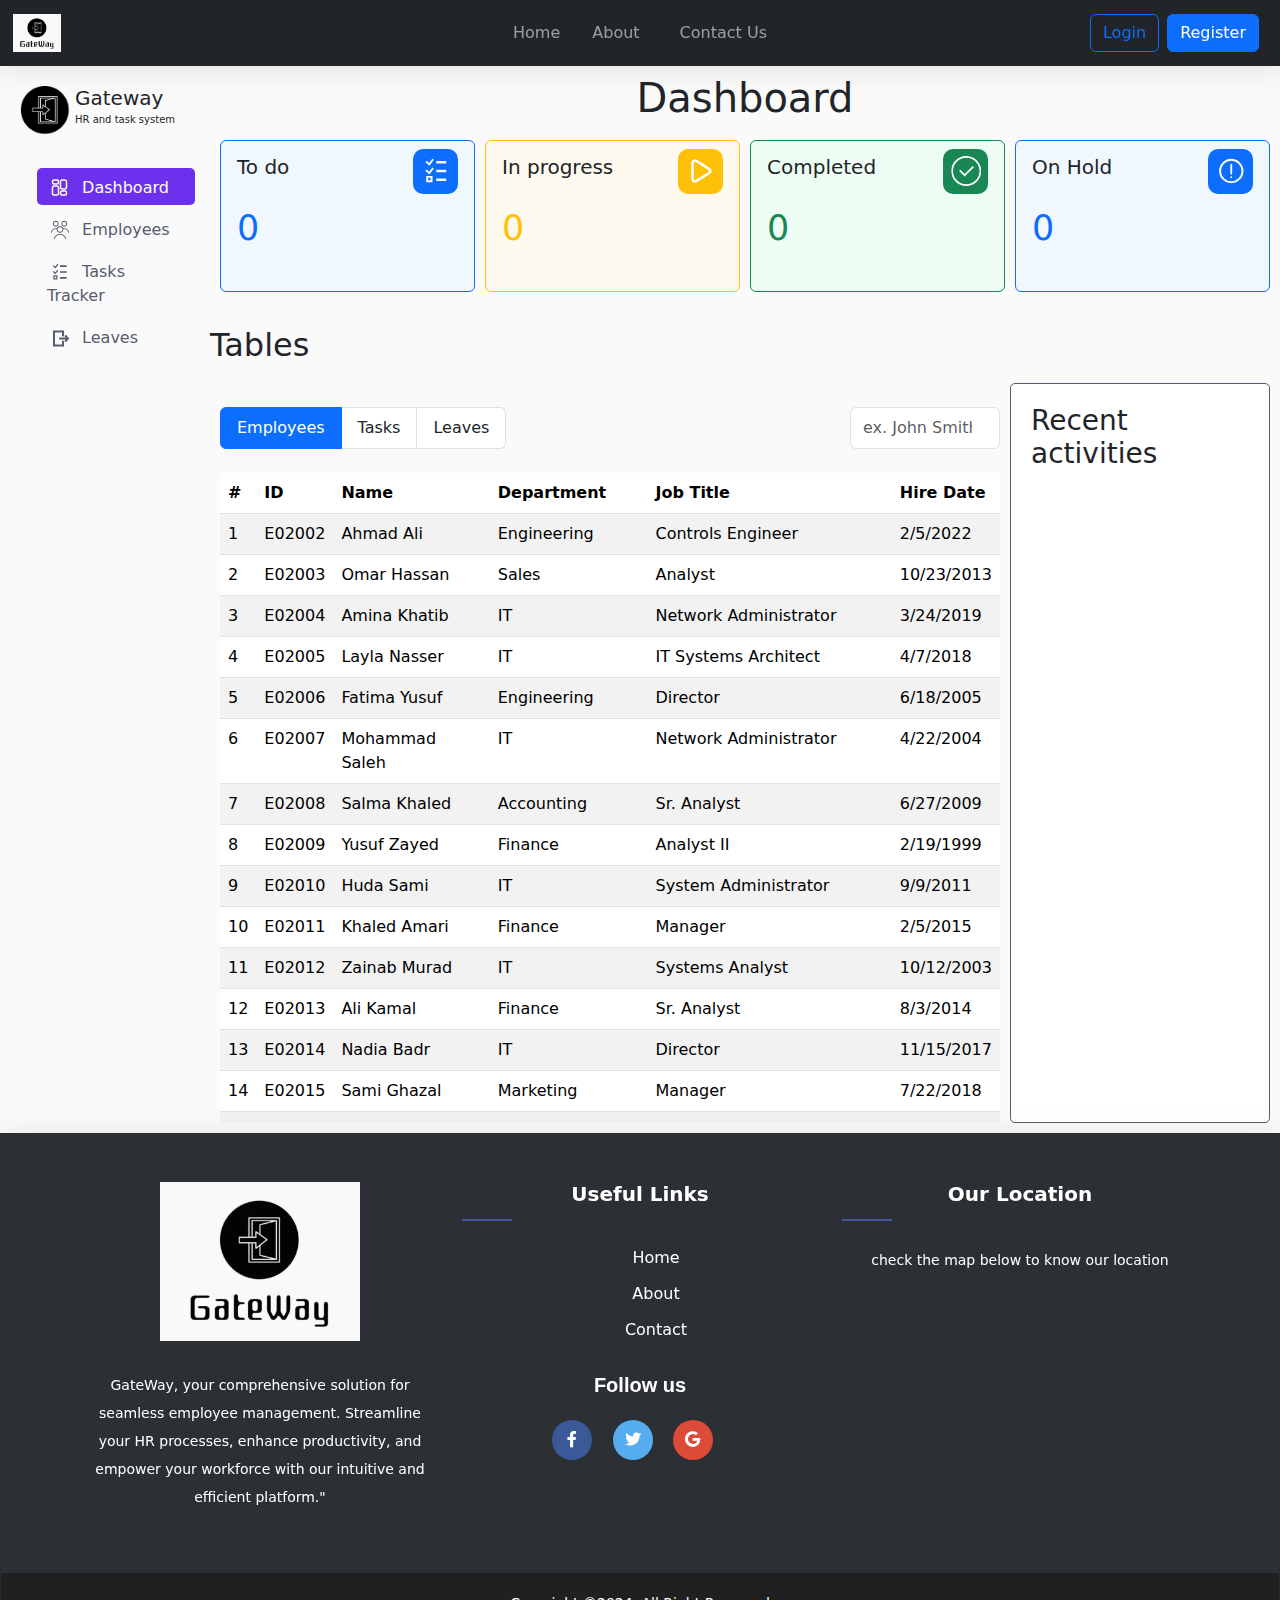
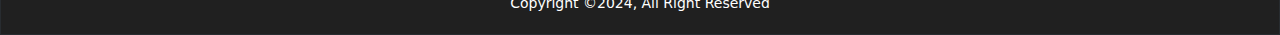
<file: All pages/dashboard.html>
<!DOCTYPE html>
<html lang="en">
  <head>
    <meta charset="UTF-8" />
    <meta name="viewport" content="width=device-width, initial-scale=1.0" />
    <!-- Font Awesome -->
    <link
      href="https://cdnjs.cloudflare.com/ajax/libs/font-awesome/6.0.0/css/all.min.css"
      rel="stylesheet"
    />
    <link rel="stylesheet" href="assest/css/footer.css" />
    <link rel="stylesheet" href="assets/css/bootstrap.css" />
    <link rel="stylesheet" href="assets/css/icons.css" />
    <link rel="stylesheet" href="assets/css/style.css" />
    <title>Dashboard</title>
  </head>
  <body>
    <header>
      <nav class="navbar navbar-expand-lg navbar-dark bg-dark">
        <div class="container-fluid">
          <a class="navbar-brand">
            <img
              class="img-fluid"
              src="/All pages/assest/images/logojpg.jpg"
              alt="GateWay-logo"
              width="48px"
              height="48px"
            />
          </a>
          <button
            class="navbar-toggler"
            type="button"
            data-bs-toggle="collapse"
            data-bs-target="#nav_lc"
            aria-controls="nav_lc"
            aria-expanded="false"
            aria-label="Toggle navigation"
          >
            <span class="navbar-toggler-icon"></span>
          </button>
          <div class="collapse navbar-collapse" id="nav_lc">
            <ul
              class="d-none d-lg-flex navbar-nav mx-auto my-3 my-lg-0 position-absolute top-50 start-50 translate-middle"
            >
              <li class="nav-item me-4">
                <a
                  class="nav-link"
                  href="/index.html"
                  style="padding-right: 0 !important"
                  >Home</a
                >
              </li>
              <li class="nav-item me-4">
                <a class="nav-link" href="/All pages/Services.html" id="service"
                  >Services</a
                >
              </li>
              <li class="nav-item me-4">
                <a class="nav-link" href="/All pages/about.html">About</a>
              </li>

              <li class="nav-item">
                <a class="nav-link" href="/All pages/contact_us.html"
                  >Contact Us</a
                >
              </li>
            </ul>
            <ul class="navbar-nav my-3 my-lg-0 d-lg-none">
              <li class="nav-item me-4">
                <a class="nav-link" href="/index.html">Home</a>
              </li>
              <li class="nav-item me-4">
                <a
                  class="nav-link"
                  href="/All pages/Services.html"
                  id="services"
                  >Services</a
                >
              </li>
              <li class="nav-item me-4">
                <a class="nav-link" href="/All pages/about.html">About</a>
              </li>

              <li class="nav-item">
                <a class="nav-link" href="/All pages/contact_us.html"
                  >Contact Us</a
                >
              </li>
            </ul>
            <div class="ms-lg-auto d-flex">
              <a
                class="btn btn-outline-primary me-2"
                href="/All pages/login.html"
                id="login"
                >Login</a
              >
              <a
                class="btn btn-primary me-2"
                href="/All pages/register.html"
                id="register"
                >Register</a
              >
              <a class="btn btn-outline-primary me-2" href="#" id="logout"
                >Logout</a
              >
              <a
                class="btn btn-primary"
                href="/All pages/Profile.html"
                id="profile-info"
                >Profile</a
              >
            </div>
          </div>
        </div>
      </nav>
    </header>
    <main class="dashboard">
      <aside class="side-bar">
        <div class="side-bar-log">
          <img src="assets/images/logo.png" alt="logo" />
          <div>
            <h2>Gateway</h2>
            <p>HR and task system</p>
          </div>
        </div>
        <ul class="side-bar-links">
          <li class="active">
            <a href="#"
              ><div class="dashboard-icon icon"></div>
              <span>Dashboard</span></a
            >
          </li>
          <li>
            <a href="employees.html"
              ><div class="employee-icon icon"></div>
              <span>Employees</span></a
            >
          </li>
          <li>
            <a href="tasks_tracker.html"
              ><div class="tasks-icon icon"></div>
              <span>Tasks Tracker</span></a
            >
          </li>
          <li>
            <a href="leave_application.html"
              ><div class="leave-icon icon"></div>
              <span>Leaves</span></a
            >
          </li>
        </ul>
      </aside>
      <div class="page">
        <h1 class="text-center mt-2">Dashboard</h1>
        <div class="cards">
          <div class="card border-primary">
            <div class="card-header d-flex justify-content-between">
              <h3>To do</h3>
              <div class="icon-box bg-primary">
                <div class="icon tasks-icon"></div>
              </div>
            </div>
            <div class="card-body">
              <h4 class="text-primary" id="to-do-tasks-count">0</h4>
            </div>
            <div class="card-footer" id="to-do-since-yesterday">
              +0 since yesterday
            </div>
          </div>
          <div class="card border-warning">
            <div class="card-header d-flex justify-content-between">
              <h3>In progress</h3>
              <div class="icon-box bg-warning">
                <div class="icon play-icon"></div>
              </div>
            </div>
            <div class="card-body">
              <h4 class="text-warning" id="in-progress-tasks-count">0</h4>
            </div>
            <div class="card-footer" id="in-progress-since-yesterday">
              +0 since yesterday
            </div>
          </div>
          <div class="card border-success">
            <div class="card-header d-flex justify-content-between">
              <h3>Completed</h3>
              <div class="icon-box bg-success">
                <div class="icon complete-icon"></div>
              </div>
            </div>
            <div class="card-body">
              <h4 class="text-success" id="completed-tasks-count">0</h4>
            </div>
            <div class="card-footer" id="completed-since-yesterday">
              +0 since yesterday
            </div>
          </div>
          <div class="card border-primary">
            <div class="card-header d-flex justify-content-between">
              <h3>On Hold</h3>
              <div class="icon-box bg-primary">
                <div class="icon warning-icon"></div>
              </div>
            </div>
            <div class="card-body">
              <h4 class="text-primary" id="on-hold-tasks-count">5</h4>
            </div>
            <div class="card-footer" id="on-hold-since-yesterday">
              + 5 since yesterday
            </div>
          </div>
        </div>
        <div>
          <h2 class="mt-4">Tables</h2>
          <div class="tasks-grid">
            <div class="tables">
              <!-- <h3>Tables</h3> -->
              <div class="table-taps">
                <ul class="my-4 list-group list-group-horizontal table-options">
                  <li class="list-group-item active">Employees</li>
                  <li class="list-group-item">Tasks</li>
                  <li class="list-group-item">Leaves</li>
                </ul>
                <input
                  class="form-control my-4"
                  type="search"
                  id="filter"
                  aria-label="Search"
                  placeholder="ex. John Smith"
                />
              </div>
              <div class="table-container">
                <table
                  class="table table-striped table-hover"
                  id="employee-table"
                >
                  <thead></thead>
                  <tbody></tbody>
                </table>
              </div>
            </div>
            <div class="recent-activities" id="recent-activities">
              <h3>Recent activities</h3>
            </div>
          </div>
        </div>
      </div>
    </main>
    <!-- footer -->
    <footer class="footer-section">
      <div class="container">
        <div class="footer-content pt-5 pb-5">
          <div class="row">
            <div class="col-xl-4 col-lg-4 mb-50 text-center">
              <div class="footer-widget">
                <div class="footer-logo">
                  <a href="../index.html"
                    ><img
                      src="assest/images/logojpg.jpg"
                      class="img-fluid"
                      alt="logo"
                  /></a>
                </div>
                <div class="footer-text">
                  <p>
                    GateWay, your comprehensive solution for seamless employee
                    management. Streamline your HR processes, enhance
                    productivity, and empower your workforce with our intuitive
                    and efficient platform."
                  </p>
                </div>
              </div>
            </div>
            <div class="col-xl-4 col-lg-4 col-md-6 mb-30 text-center">
              <div class="footer-widget">
                <div class="footer-widget-heading">
                  <h3>Useful Links</h3>
                </div>
                <ul>
                  <li><a href="../index.html">Home</a></li>
                  <li><a href="about.html">about</a></li>
                  <li><a href="contact_us.html">Contact</a></li>
                </ul>
                <div class="footer-social-icon">
                  <span>Follow us</span>
                  <a href="#"><i class="fab fa-facebook-f facebook-bg"></i></a>
                  <a href="#"><i class="fab fa-twitter twitter-bg"></i></a>
                  <a href="#"><i class="fa-brands fa-google google-bg"></i> </a>
                </div>
              </div>
            </div>
            <div class="col-xl-4 col-lg-4 col-md-6 mb-50 text-center">
              <div class="footer-widget">
                <div class="footer-widget-heading">
                  <h3>Our Location</h3>
                </div>
                <div class="footer-text mb-25">
                  <p>check the map below to know our location</p>
                </div>
                <div class="subscribe-form">
                  <form action="#">
                    <iframe
                      src="https://www.google.com/maps/embed?pb=!1m18!1m12!1m3!1d433871.3814302233!2d36.27728529778018!3d31.835335365438436!2m3!1f0!2f0!3f0!3m2!1i1024!2i768!4f13.1!3m3!1m2!1s0x151b5fb85d7981af%3A0x631c30c0f8dc65e8!2z2LnZhdmR2KfZhg!5e0!3m2!1sar!2sjo!4v1718740757668!5m2!1sar!2sjo"
                      style="border: 0"
                      allowfullscreen=""
                      loading="lazy"
                      referrerpolicy="no-referrer-when-downgrade"
                    ></iframe>
                  </form>
                </div>
              </div>
            </div>
          </div>
        </div>
      </div>
      <div class="copyright-area">
        <div class="container">
          <div class="row">
            <div class="col-xl-6 col-lg-6 text-center text-lg-left">
              <div class="copyright-text">
                <p>Copyright &copy;2024, All Right Reserved</p>
              </div>
            </div>
          </div>
        </div>
      </div>
    </footer>
    <!-- end of footer -->
    <script type="module" src="assets/javascripts/employee_table.js"></script>
    <script src="assets/javascripts/bootstrap.js"></script>
    <script src="assets/javascripts/dashboard.js"></script>
    <script src="assest/js/navbar.js"></script>
  </body>
</html>
</file>
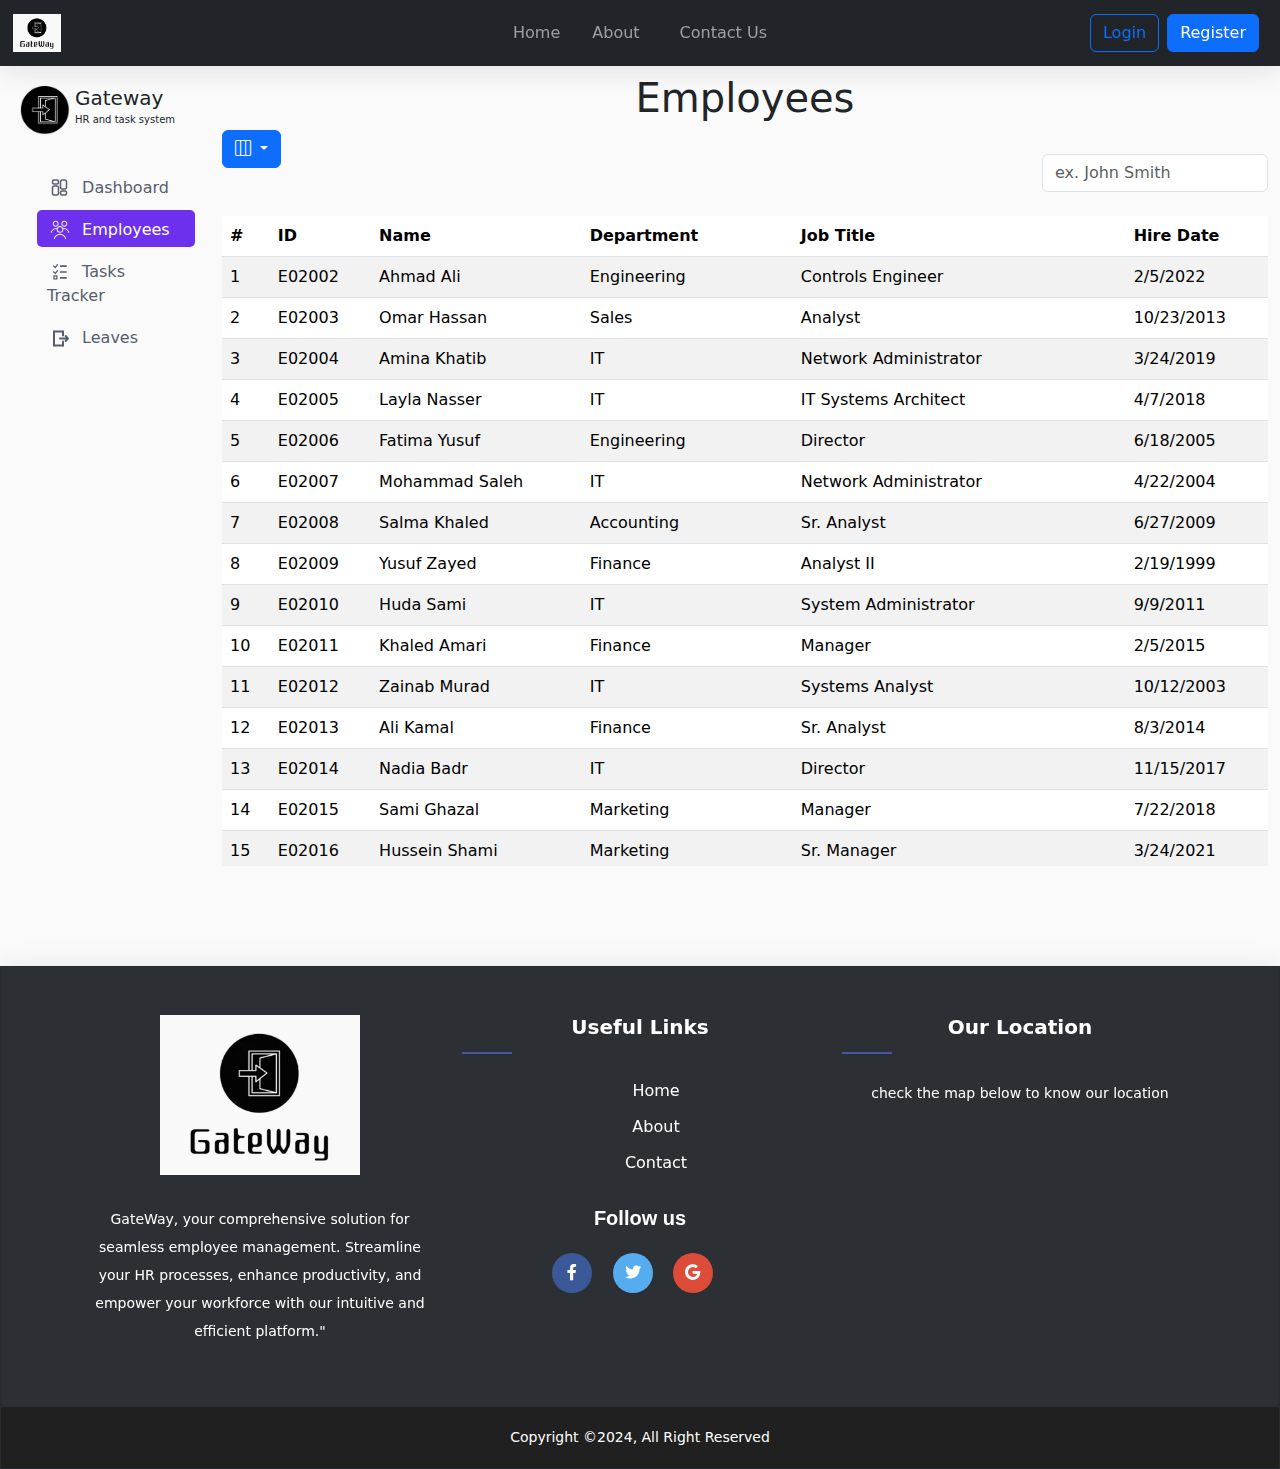
<file: All pages/employees.html>
<!DOCTYPE html>
<html lang="en">
  <head>
    <meta charset="UTF-8" />
    <meta name="viewport" content="width=device-width, initial-scale=1.0" />
    <!-- Font Awesome -->
    <link
      href="https://cdnjs.cloudflare.com/ajax/libs/font-awesome/6.0.0/css/all.min.css"
      rel="stylesheet"
    />
    <link rel="stylesheet" href="assest/css/footer.css" />
    <link rel="stylesheet" href="assets/css/bootstrap.css" />
    <link rel="stylesheet" href="assets/css/icons.css" />
    <link rel="stylesheet" href="assets/css/style.css" />
    <link
      rel="stylesheet"
      href="assets/bootstrap-icons/font/bootstrap-icons.css"
    />
    <title>Employees</title>
  </head>
  <body>
    <header>
      <nav class="navbar navbar-expand-lg navbar-dark bg-dark">
        <div class="container-fluid">
          <a class="navbar-brand">
            <img
              class="img-fluid"
              src="/All pages/assest/images/logojpg.jpg"
              alt="GateWay-logo"
              width="48px"
              height="48px"
            />
          </a>
          <button
            class="navbar-toggler"
            type="button"
            data-bs-toggle="collapse"
            data-bs-target="#nav_lc"
            aria-controls="nav_lc"
            aria-expanded="false"
            aria-label="Toggle navigation"
          >
            <span class="navbar-toggler-icon"></span>
          </button>
          <div class="collapse navbar-collapse" id="nav_lc">
            <ul
              class="d-none d-lg-flex navbar-nav mx-auto my-3 my-lg-0 position-absolute top-50 start-50 translate-middle"
            >
              <li class="nav-item me-4">
                <a
                  class="nav-link"
                  href="/index.html"
                  style="padding-right: 0 !important"
                  >Home</a
                >
              </li>
              <li class="nav-item me-4">
                <a class="nav-link" href="/All pages/Services.html" id="service"
                  >Services</a
                >
              </li>
              <li class="nav-item me-4">
                <a class="nav-link" href="/All pages/about.html">About</a>
              </li>

              <li class="nav-item">
                <a class="nav-link" href="/All pages/contact_us.html"
                  >Contact Us</a
                >
              </li>
            </ul>
            <ul class="navbar-nav my-3 my-lg-0 d-lg-none">
              <li class="nav-item me-4">
                <a class="nav-link" href="/index.html">Home</a>
              </li>
              <li class="nav-item me-4">
                <a
                  class="nav-link"
                  href="/All pages/Services.html"
                  id="services"
                  >Services</a
                >
              </li>
              <li class="nav-item me-4">
                <a class="nav-link" href="/All pages/about.html">About</a>
              </li>

              <li class="nav-item">
                <a class="nav-link" href="/All pages/contact_us.html"
                  >Contact Us</a
                >
              </li>
            </ul>
            <div class="ms-lg-auto d-flex">
              <a
                class="btn btn-outline-primary me-2"
                href="/All pages/login.html"
                id="login"
                >Login</a
              >
              <a
                class="btn btn-primary me-2"
                href="/All pages/register.html"
                id="register"
                >Register</a
              >
              <a class="btn btn-outline-primary me-2" href="#" id="logout"
                >Logout</a
              >
              <a
                class="btn btn-primary"
                href="/All pages/Profile.html"
                id="profile-info"
                >Profile</a
              >
            </div>
          </div>
        </div>
      </nav>
    </header>
    <main class="dashboard">
      <aside class="side-bar">
        <div class="side-bar-log">
          <img src="assets/images/logo.png" alt="logo" />
          <div>
            <h2>Gateway</h2>
            <p>HR and task system</p>
          </div>
        </div>
        <ul class="side-bar-links">
          <li>
            <a href="dashboard.html"
              ><div class="dashboard-icon icon"></div>
              <span>Dashboard</span></a
            >
          </li>
          <li class="active">
            <a href="#"
              ><div class="employee-icon icon"></div>
              <span>Employees</span></a
            >
          </li>
          <li>
            <a href="tasks_tracker.html"
              ><div class="tasks-icon icon"></div>
              <span>Tasks Tracker</span></a
            >
          </li>
          <li>
            <a href="leave_application.html"
              ><div class="leave-icon icon"></div>
              <span>Leaves</span></a
            >
          </li>
        </ul>
      </aside>
      <div class="page">
        <h1 class="text-center mt-2">Employees</h1>

        <div class="container">
          <div class="tables">
            <div class="table-taps">
              <div class="dropdown">
                <button
                  class="btn btn-primary dropdown-toggle"
                  type="button"
                  data-bs-toggle="dropdown"
                  aria-expanded="false"
                >
                  <i class="bi bi-layout-three-columns"></i>
                </button>
                <ul id="employee-table-columns" class="dropdown-menu"></ul>
              </div>
              <div>
                <input
                  class="form-control my-4"
                  type="search"
                  id="filter"
                  aria-label="Search"
                  placeholder="ex. John Smith"
                />
              </div>
            </div>
            <div class="table-container">
              <table
                class="table table-striped table-hover"
                id="employee-table"
              >
                <thead></thead>
                <tbody></tbody>
              </table>
            </div>
          </div>
        </div>
      </div>
    </main>
    <!-- footer -->
    <footer class="footer-section">
      <div class="container">
        <div class="footer-content pt-5 pb-5">
          <div class="row">
            <div class="col-xl-4 col-lg-4 mb-50 text-center">
              <div class="footer-widget">
                <div class="footer-logo">
                  <a href="../index.html"
                    ><img
                      src="assest/images/logojpg.jpg"
                      class="img-fluid"
                      alt="logo"
                  /></a>
                </div>
                <div class="footer-text">
                  <p>
                    GateWay, your comprehensive solution for seamless employee
                    management. Streamline your HR processes, enhance
                    productivity, and empower your workforce with our intuitive
                    and efficient platform."
                  </p>
                </div>
              </div>
            </div>
            <div class="col-xl-4 col-lg-4 col-md-6 mb-30 text-center">
              <div class="footer-widget">
                <div class="footer-widget-heading">
                  <h3>Useful Links</h3>
                </div>
                <ul>
                  <li><a href="../index.html">Home</a></li>
                  <li><a href="about.html">about</a></li>
                  <li><a href="contact_us.html">Contact</a></li>
                </ul>
                <div class="footer-social-icon">
                  <span>Follow us</span>
                  <a href="#"><i class="fab fa-facebook-f facebook-bg"></i></a>
                  <a href="#"><i class="fab fa-twitter twitter-bg"></i></a>
                  <a href="#"><i class="fa-brands fa-google google-bg"></i> </a>
                </div>
              </div>
            </div>
            <div class="col-xl-4 col-lg-4 col-md-6 mb-50 text-center">
              <div class="footer-widget">
                <div class="footer-widget-heading">
                  <h3>Our Location</h3>
                </div>
                <div class="footer-text mb-25">
                  <p>check the map below to know our location</p>
                </div>
                <div class="subscribe-form">
                  <form action="#">
                    <iframe
                      src="https://www.google.com/maps/embed?pb=!1m18!1m12!1m3!1d433871.3814302233!2d36.27728529778018!3d31.835335365438436!2m3!1f0!2f0!3f0!3m2!1i1024!2i768!4f13.1!3m3!1m2!1s0x151b5fb85d7981af%3A0x631c30c0f8dc65e8!2z2LnZhdmR2KfZhg!5e0!3m2!1sar!2sjo!4v1718740757668!5m2!1sar!2sjo"
                      style="border: 0"
                      allowfullscreen=""
                      loading="lazy"
                      referrerpolicy="no-referrer-when-downgrade"
                    ></iframe>
                  </form>
                </div>
              </div>
            </div>
          </div>
        </div>
      </div>
      <div class="copyright-area">
        <div class="container">
          <div class="row">
            <div class="col-xl-6 col-lg-6 text-center text-lg-left">
              <div class="copyright-text">
                <p>Copyright &copy;2024, All Right Reserved</p>
              </div>
            </div>
          </div>
        </div>
      </div>
    </footer>
    <!-- end of footer -->
    <script type="module" src="assets/javascripts/employee_table.js"></script>
    <script src="assets/javascripts/popper.min.js"></script>
    <script src="assets/javascripts/bootstrap.js"></script>
    <script src="assest/js/navbar.js"></script>
  </body>
</html>
</file>
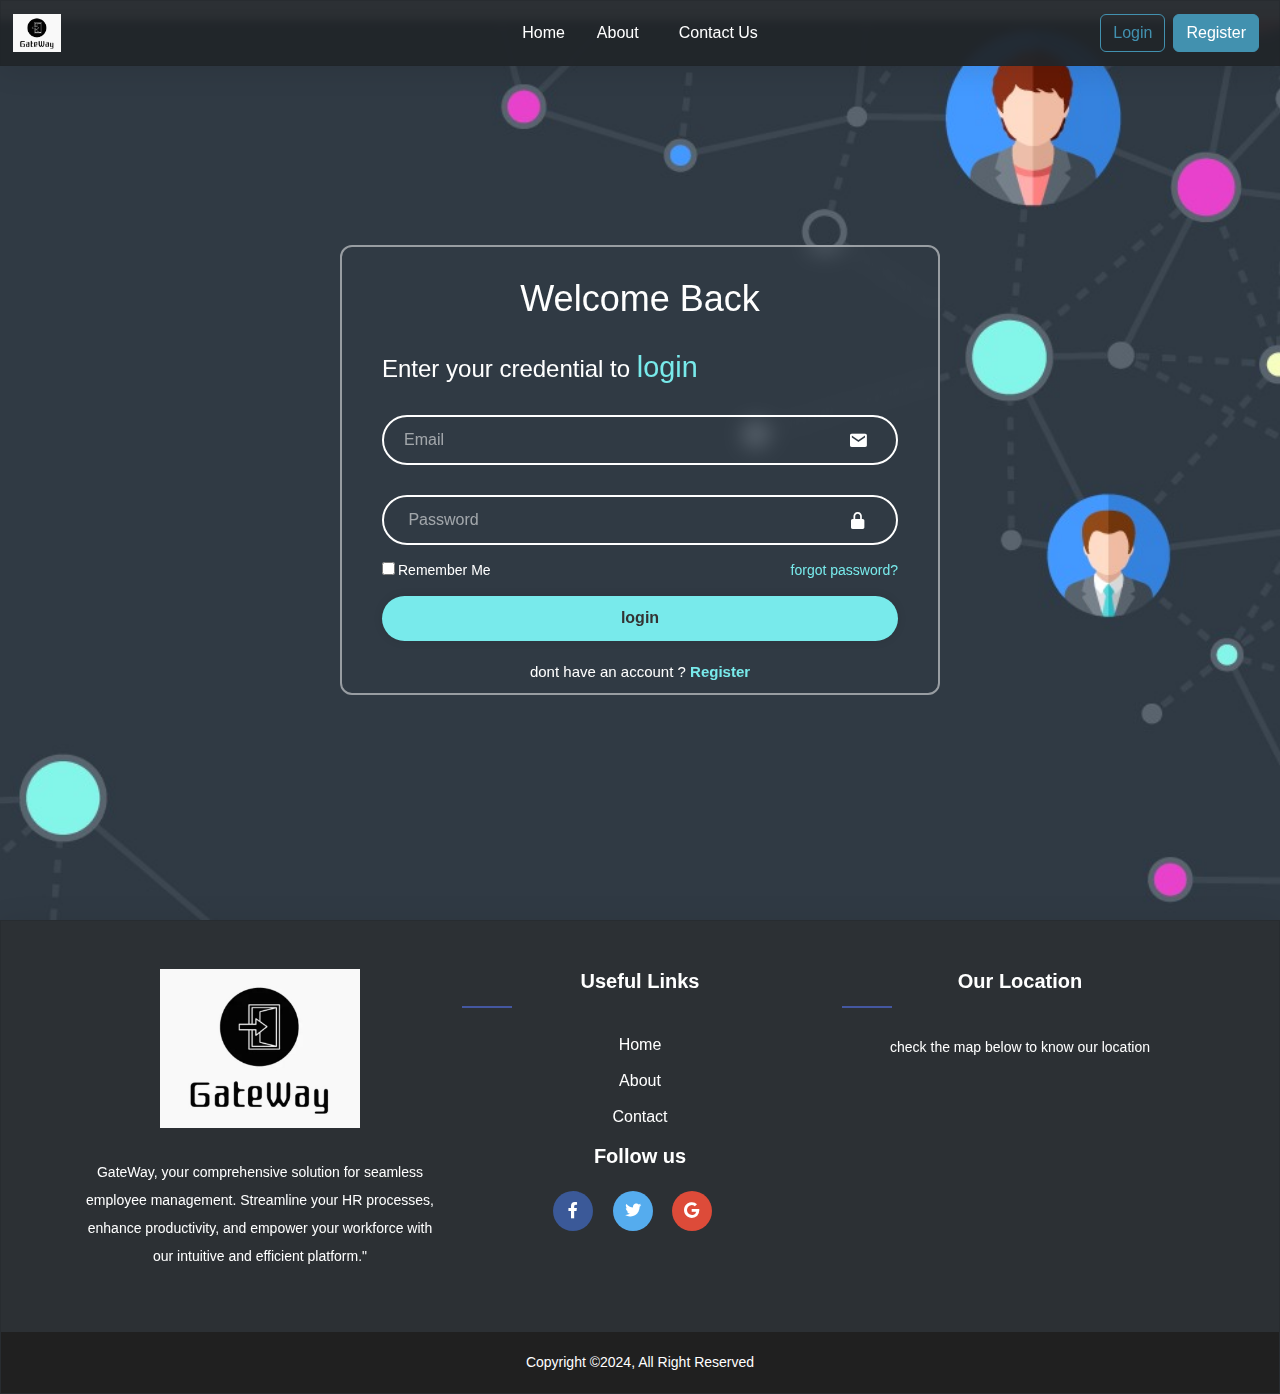
<file: All pages/login.html>
<!DOCTYPE html>
<html lang="en">
  <head>
    <meta charset="UTF-8" />
    <meta name="viewport" content="width=device-width, initial-scale=1.0" />

    <title>login</title>
    <!-- Font Awesome -->
    <link
      href="https://cdnjs.cloudflare.com/ajax/libs/font-awesome/6.0.0/css/all.min.css"
      rel="stylesheet"
    />
    <!-- Google Fonts -->
    <link
      href="https://fonts.googleapis.com/css?family=Roboto:300,400,500,700&display=swap"
      rel="stylesheet"
    />

    <!--testimonial-->
    <link
      rel="stylesheet"
      href="https://unpkg.com/bootstrap@5.3.3/dist/css/bootstrap.min.css"
    />

    <link rel="stylesheet" href="assest/css/home-about.css" />
    <link rel="stylesheet" href="assest/css/footer.css" />
    <link rel="stylesheet" href="login assets/login.css" />
    <link
      href="https://unpkg.com/boxicons@2.1.4/css/boxicons.min.css"
      rel="stylesheet"
    />
  </head>

  <body>
    <!-- start login page -->
    <!-- Navbar -->

    <nav class="navbar navbar-expand-lg navbar-dark bg-dark fixed-top">
      <div class="container-fluid">
        <a class="navbar-brand">
          <img
            class="img-fluid"
            src="/All pages/assest/images/logojpg.jpg"
            alt="GateWay-logo"
            width="48px"
            height="48px"
          />
        </a>
        <button
          class="navbar-toggler"
          type="button"
          data-bs-toggle="collapse"
          data-bs-target="#nav_lc"
          aria-controls="nav_lc"
          aria-expanded="false"
          aria-label="Toggle navigation"
        >
          <span class="navbar-toggler-icon"></span>
        </button>
        <div class="collapse navbar-collapse" id="nav_lc">
          <ul
            class="d-none d-lg-flex navbar-nav mx-auto my-3 my-lg-0 position-absolute top-50 start-50 translate-middle"
          >
            <li class="nav-item me-4">
              <a
                class="nav-link"
                href="/index.html"
                style="padding-right: 0 !important"
                >Home</a
              >
            </li>
            <li class="nav-item me-4">
              <a class="nav-link" href="/All pages/Services.html" id="service"
                >Services</a
              >
            </li>
            <li class="nav-item me-4">
              <a class="nav-link" href="/All pages/about.html">About</a>
            </li>

            <li class="nav-item">
              <a class="nav-link" href="/All pages/contact_us.html"
                >Contact Us</a
              >
            </li>
          </ul>
          <ul class="navbar-nav my-3 my-lg-0 d-lg-none">
            <li class="nav-item me-4">
              <a class="nav-link" href="/index.html">Home</a>
            </li>
            <li class="nav-item me-4">
              <a class="nav-link" href="/All pages/Services.html" id="services"
                >Services</a
              >
            </li>
            <li class="nav-item me-4">
              <a class="nav-link" href="/All pages/about.html">About</a>
            </li>

            <li class="nav-item">
              <a class="nav-link" href="/All pages/contact_us.html"
                >Contact Us</a
              >
            </li>
          </ul>
          <div class="ms-lg-auto d-flex">
            <a
              class="btn btn-outline-primary me-2"
              href="/All pages/login.html"
              id="login"
              >Login</a
            >
            <a
              class="btn btn-primary me-2"
              href="/All pages/register.html"
              id="register"
              >Register</a
            >
            <a class="btn btn-outline-primary me-2" href="#" id="logout"
              >Logout</a
            >
            <a
              class="btn btn-primary"
              href="/All pages/Profile.html"
              id="profile-info"
              >Profile</a
            >
          </div>
        </div>
      </div>
    </nav>
    <!-- Navbar -->

    <div class="passwordContainer">
      <div class="login">
        <form id="login-form">
          <h1 style="color: white">Welcome Back</h1>
          <h4>
            Enter your credential to <span style="color: #78eaeb"> login</span>
          </h4>
          <div class="input-box">
            <input
              id="email"
              type="email"
              placeholder="Email"
              required
              style="color: white"
            />
            <i class="bx bxs-envelope"></i>
          </div>
          <div class="input-box">
            <input
              id="password"
              type="password"
              placeholder=" Password"
              required
              style="color: white"
            />
            <i class="bx bxs-lock-alt"></i>
          </div>
          <div class="remember-forgot">
            <label><input type="checkbox" />Remember Me</label>
            <a href="#" style="color: #78eaeb">forgot password?</a>
          </div>
          <p class="login-error"></p>
          <button type="submit" class="btn" style="background-color: #78eaeb">
            login
          </button>
          <div class="rejister-link">
            <p>
              dont have an account ?
              <a href="/All pages/register.html" style="color: #78eaeb"> Register</a>
            </p>
          </div>
        </form>
      </div>
    </div>
    <!-- footer -->
    <footer class="footer-section">
      <div class="container">
        <div class="footer-content pt-5 pb-5">
          <div class="row">
            <div class="col-xl-4 col-lg-4 mb-50 text-center">
              <div class="footer-widget">
                <div class="footer-logo">
                  <a href="../index.html"
                    ><img
                      src="assest/images/logojpg.jpg"
                      class="img-fluid"
                      alt="logo"
                  /></a>
                </div>
                <div class="footer-text">
                  <p>
                    GateWay, your comprehensive solution for seamless employee
                    management. Streamline your HR processes, enhance
                    productivity, and empower your workforce with our intuitive
                    and efficient platform."
                  </p>
                </div>
              </div>
            </div>
            <div class="col-xl-4 col-lg-4 col-md-6 mb-30 text-center">
              <div class="footer-widget">
                <div class="footer-widget-heading">
                  <h3>Useful Links</h3>
                </div>
                <ul>
                  <li><a href="../index.html">Home</a></li>
                  <li><a href="about.html">about</a></li>
                  <li><a href="contact_us.html">Contact</a></li>
                </ul>
                <div class="footer-social-icon">
                  <span>Follow us</span>
                  <a href="#"><i class="fab fa-facebook-f facebook-bg"></i></a>
                  <a href="#"><i class="fab fa-twitter twitter-bg"></i></a>
                  <a href="#"><i class="fa-brands fa-google google-bg"></i> </a>
                </div>
              </div>
            </div>
            <div class="col-xl-4 col-lg-4 col-md-6 mb-50 text-center">
              <div class="footer-widget">
                <div class="footer-widget-heading">
                  <h3>Our Location</h3>
                </div>
                <div class="footer-text mb-25">
                  <p>check the map below to know our location</p>
                </div>
                <div class="subscribe-form">
                  <form action="#">
                    <iframe
                      src="https://www.google.com/maps/embed?pb=!1m18!1m12!1m3!1d433871.3814302233!2d36.27728529778018!3d31.835335365438436!2m3!1f0!2f0!3f0!3m2!1i1024!2i768!4f13.1!3m3!1m2!1s0x151b5fb85d7981af%3A0x631c30c0f8dc65e8!2z2LnZhdmR2KfZhg!5e0!3m2!1sar!2sjo!4v1718740757668!5m2!1sar!2sjo"
                      style="border: 0"
                      allowfullscreen=""
                      loading="lazy"
                      referrerpolicy="no-referrer-when-downgrade"
                    ></iframe>
                  </form>
                </div>
              </div>
            </div>
          </div>
        </div>
      </div>
      <div class="copyright-area">
        <div class="container">
          <div class="row">
            <div class="col-xl-6 col-lg-6 text-center text-lg-left">
              <div class="copyright-text">
                <p>Copyright &copy;2024, All Right Reserved</p>
              </div>
            </div>
          </div>
        </div>
      </div>
    </footer>
    <!-- end of footer -->

    <!-- end login page  -->
    <script src="assets/javascripts/bootstrap.js"></script>
    <script src="assets/javascripts/popper.min.js"></script>
    <script src="assest/js/home-about.js"></script>
    <script src="assest/js/navbar.js"></script>
    <script src="./login assets/login.js"></script>
  </body>
</html>
</file>
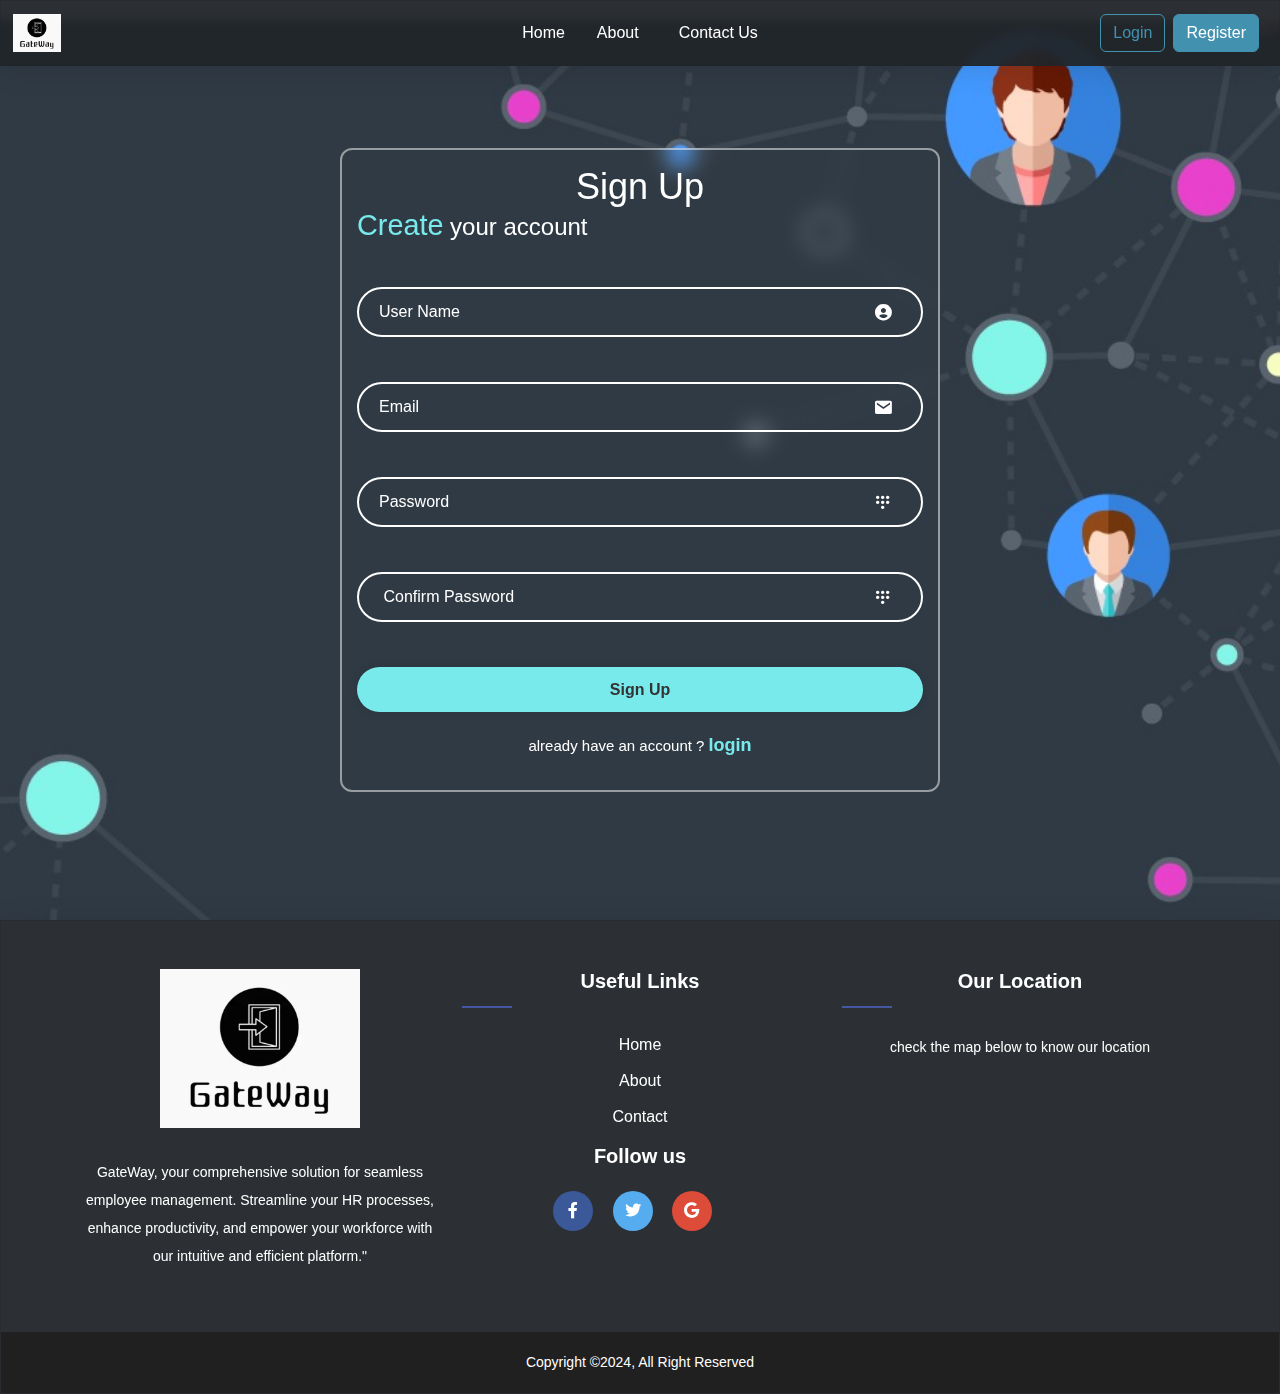
<file: All pages/register.html>
<!DOCTYPE html>
<html lang="en">
  <head>
    <meta charset="UTF-8" />
    <meta name="viewport" content="width=device-width, initial-scale=1.0" />
    <!-- Font Awesome -->
    <link
      href="https://cdnjs.cloudflare.com/ajax/libs/font-awesome/6.0.0/css/all.min.css"
      rel="stylesheet"
    />
    <!-- Google Fonts -->
    <link
      href="https://fonts.googleapis.com/css?family=Roboto:300,400,500,700&display=swap"
      rel="stylesheet"
    />

    <!--testimonial-->
    <link
      rel="stylesheet"
      href="https://unpkg.com/bootstrap@5.3.3/dist/css/bootstrap.min.css"
    />

    <link rel="stylesheet" href="assest/css/home-about.css" />
    <link rel="stylesheet" href="assest/css/footer.css" />
    <link rel="stylesheet" href="/All pages/register assets/register.css" />
    <link
      href="https://unpkg.com/boxicons@2.1.4/css/boxicons.min.css"
      rel="stylesheet"
    />
    <style>
      .input-box input::placeholder {
        color: white;
        opacity: 1;
      }
      .input-box input {
        color: white;
      }
    </style>
    <title>project 3 Register</title>
  </head>
  <body>
    <!-- Navbar -->

    <nav class="navbar navbar-expand-lg navbar-dark bg-dark fixed-top">
      <div class="container-fluid">
        <a class="navbar-brand">
          <img
            class="img-fluid"
            src="/All pages/assest/images/logojpg.jpg"
            alt="GateWay-logo"
            width="48px"
            height="48px"
          />
        </a>
        <button
          class="navbar-toggler"
          type="button"
          data-bs-toggle="collapse"
          data-bs-target="#nav_lc"
          aria-controls="nav_lc"
          aria-expanded="false"
          aria-label="Toggle navigation"
        >
          <span class="navbar-toggler-icon"></span>
        </button>
        <div class="collapse navbar-collapse" id="nav_lc">
          <ul
            class="d-none d-lg-flex navbar-nav mx-auto my-3 my-lg-0 position-absolute top-50 start-50 translate-middle"
          >
            <li class="nav-item me-4">
              <a
                class="nav-link"
                href="/index.html"
                style="padding-right: 0 !important"
                >Home</a
              >
            </li>
            <li class="nav-item me-4">
              <a class="nav-link" href="/All pages/Services.html" id="service"
                >Services</a
              >
            </li>
            <li class="nav-item me-4">
              <a class="nav-link" href="/All pages/about.html">About</a>
            </li>

            <li class="nav-item">
              <a class="nav-link" href="/All pages/contact_us.html"
                >Contact Us</a
              >
            </li>
          </ul>
          <ul class="navbar-nav my-3 my-lg-0 d-lg-none">
            <li class="nav-item me-4">
              <a class="nav-link" href="/index.html">Home</a>
            </li>
            <li class="nav-item me-4">
              <a class="nav-link" href="/All pages/Services.html" id="services"
                >Services</a
              >
            </li>
            <li class="nav-item me-4">
              <a class="nav-link" href="/All pages/about.html">About</a>
            </li>

            <li class="nav-item">
              <a class="nav-link" href="/All pages/contact_us.html"
                >Contact Us</a
              >
            </li>
          </ul>
          <div class="ms-lg-auto d-flex">
            <a
              class="btn btn-outline-primary me-2"
              href="/All pages/login.html"
              id="login"
              >Login</a
            >
            <a
              class="btn btn-primary me-2"
              href="/All pages/register.html"
              id="register"
              >Register</a
            >
            <a class="btn btn-outline-primary me-2" href="#" id="logout"
              >Logout</a
            >
            <a
              class="btn btn-primary"
              href="/All pages/Profile.html"
              id="profile-info"
              >Profile</a
            >
          </div>
        </div>
      </div>
    </nav>
    <!-- Navbar -->
    <!-- start Register page -->
    <div class="passwordContainer">
      <div class="login">
        <form id="form" action="">
          <h1 style="color: white">Sign Up</h1>
          <h4 style="color: white">
            <span style="color: #78eaeb">Create</span> your account
          </h4>
          <div class="input-box">
            <input id="userName" type="text" placeholder="User Name " />
            <i class="bx bxs-user-circle" style="color: white"></i>
            <p class="error"></p>
          </div>

          <div class="input-box">
            <input id="email" type="text" placeholder="Email" />
            <i class="bx bxs-envelope" style="color: white"></i>
            <div class="error"></div>
          </div>

          <div class="input-box">
            <input id="password" type="password" placeholder="Password" />
            <i class="bx bx-dialpad-alt" style="color: white"></i>
            <div class="error"></div>
          </div>

          <div class="input-box">
            <input
              id="confirmPassowrd"
              type="password"
              placeholder=" Confirm Password"
            />
            <i class="bx bx-dialpad-alt" style="color: white"></i>
            <div class="error"></div>
          </div>

          <button type="submit" class="btn" style="background-color: #78eaeb">
            Sign Up
          </button>
          <div class="rejister-link">
            <p style="color: white">
              already have an account ?
              <a href="login.html" style="color: #78eaeb"> login</a>
            </p>
          </div>
        </form>
      </div>
    </div>
    <!-- footer -->
    <footer class="footer-section">
      <div class="container">
        <div class="footer-content pt-5 pb-5">
          <div class="row">
            <div class="col-xl-4 col-lg-4 mb-50 text-center">
              <div class="footer-widget">
                <div class="footer-logo">
                  <a href="../index.html"
                    ><img
                      src="assest/images/logojpg.jpg"
                      class="img-fluid"
                      alt="logo"
                  /></a>
                </div>
                <div class="footer-text">
                  <p>
                    GateWay, your comprehensive solution for seamless employee
                    management. Streamline your HR processes, enhance
                    productivity, and empower your workforce with our intuitive
                    and efficient platform."
                  </p>
                </div>
              </div>
            </div>
            <div class="col-xl-4 col-lg-4 col-md-6 mb-30 text-center">
              <div class="footer-widget">
                <div class="footer-widget-heading">
                  <h3>Useful Links</h3>
                </div>
                <ul>
                  <li><a href="../index.html">Home</a></li>
                  <li><a href="about.html">about</a></li>
                  <li><a href="contact_us.html">Contact</a></li>
                </ul>
                <div class="footer-social-icon">
                  <span>Follow us</span>
                  <a href="#"><i class="fab fa-facebook-f facebook-bg"></i></a>
                  <a href="#"><i class="fab fa-twitter twitter-bg"></i></a>
                  <a href="#"><i class="fa-brands fa-google google-bg"></i> </a>
                </div>
              </div>
            </div>
            <div class="col-xl-4 col-lg-4 col-md-6 mb-50 text-center">
              <div class="footer-widget">
                <div class="footer-widget-heading">
                  <h3>Our Location</h3>
                </div>
                <div class="footer-text mb-25">
                  <p>check the map below to know our location</p>
                </div>
                <div class="subscribe-form">
                  <form action="#">
                    <iframe
                      src="https://www.google.com/maps/embed?pb=!1m18!1m12!1m3!1d433871.3814302233!2d36.27728529778018!3d31.835335365438436!2m3!1f0!2f0!3f0!3m2!1i1024!2i768!4f13.1!3m3!1m2!1s0x151b5fb85d7981af%3A0x631c30c0f8dc65e8!2z2LnZhdmR2KfZhg!5e0!3m2!1sar!2sjo!4v1718740757668!5m2!1sar!2sjo"
                      style="border: 0"
                      allowfullscreen=""
                      loading="lazy"
                      referrerpolicy="no-referrer-when-downgrade"
                    ></iframe>
                  </form>
                </div>
              </div>
            </div>
          </div>
        </div>
      </div>
      <div class="copyright-area">
        <div class="container">
          <div class="row">
            <div class="col-xl-6 col-lg-6 text-center text-lg-left">
              <div class="copyright-text">
                <p>Copyright &copy;2024, All Right Reserved</p>
              </div>
            </div>
          </div>
        </div>
      </div>
    </footer>
    <!-- end of footer -->

    <!-- end Register page  -->
    <script src="assets/javascripts/bootstrap.js"></script>
    <script src="assets/javascripts/popper.min.js"></script>
    <script src="assest/js/home-about.js"></script>
    <script src="assest/js/navbar.js"></script>
    <script src="register assets/register.js"></script>
  </body>
</html>
</file>
<file: All pages/assest/css/footer.css>
/* footer   */

ul {
  margin: 0px;
  padding: 0px;
}
/* .footer-section {
  background: #343a40;
  position: relative;
} */
.footer-section{
  background: rgba(33, 37, 41, 0.95) !important;
  box-shadow: 0 4px 30px rgba(0, 0, 0, 0.1);
  backdrop-filter: blur(5px);
  /* -webkit-backdrop-filter: blur(5px); */
  border: 1px solid rgba(33, 37, 41, 0.3);
  
}

.footer-content {
  position: relative;
  z-index: 2;
}
.footer-pattern img {
  position: absolute;
  top: 0;
  left: 0;
  height: 330px;
  background-size: cover;
  background-position: 100% 100%;
}
.footer-logo {
  margin-bottom: 30px;
}
.footer-logo img {
  max-width: 200px;
}
.footer-text p {
  margin-bottom: 14px;
  font-size: 14px;
  color:#fff;
  line-height: 28px;
}
.footer-social-icon span {
  color: #fff;
  display: block;
  font-size: 20px;
  font-weight: 700;
  font-family: "Poppins", sans-serif;
  margin-bottom: 20px;
}
.footer-social-icon a {
  color: #fff;
  font-size: 16px;
  margin-right: 15px;
}
.footer-social-icon i {
  height: 40px;
  width: 40px;
  text-align: center;
  line-height: 38px;
  border-radius: 50%;
}
.facebook-bg {
  background: #3b5998;
}
.twitter-bg {
  background: #55acee;
}
.google-bg {
  background: #dd4b39;
}
.footer-widget-heading h3 {
  color: #fff;
  font-size: 20px;
  font-weight: 600;
  margin-bottom: 40px;
  position: relative;
}
.footer-widget-heading h3::before {
  content: "";
  position: absolute;
  left: 0;
  bottom: -15px;
  height: 2px;
  width: 50px;
  background: #4457a0;
}
.footer-widget ul li {
  display: inline-block;
  width: 50%;
  margin-bottom: 12px;
}
.footer-widget ul li a:hover {
  color: #36678a;
}
.footer-widget ul li a {
  color: #fff;
  text-transform: capitalize;
  text-decoration: none;
}
.subscribe-form {
  position: relative;
  overflow: hidden;
}

.copyright-area .container .row {
  justify-content: center;
}
.copyright-area {
  background: #202020;
  padding: 20px 0;
}

.copyright-text p {
  margin: 0;
  font-size: 14px;
  color: #fff;
  text-align: center;
}

.navbar-dark {
  background: rgba(33, 37, 41, 0.95) !important;
  box-shadow: 0 4px 30px rgba(0, 0, 0, 0.1);
  backdrop-filter: blur(5px);
  /* -webkit-backdrop-filter: blur(5px); */
  border: 1px solid rgba(33, 37, 41, 0.3);
}
</file>
<file: All pages/assets/css/icons.css>
.dashboard-icon {
    mask: url("../svg/dashboard.svg") no-repeat center;
  }
  .employee-icon {
    mask: url("../svg/employees.svg") no-repeat center;
  }
  .tasks-icon {
    mask: url("../svg/tasks.svg") no-repeat center;
  }
  .leave-icon {
    mask: url("../svg/leave.svg") no-repeat center;
  }
  .play-icon {
    mask: url("../svg/play.svg") no-repeat center;
  }
  .complete-icon {
    mask: url("../svg/complete.svg") no-repeat center;
  }
  .warning-icon {
    mask: url("../svg/warning.svg") no-repeat center;
  }
</file>
<file: All pages/assets/css/style.css>
:root {
  --text-color: #565d6d;
  --primary: #6d31ed;
  --text-color-white: #fff;
  --gray: #eee;
  --light-primary: #f1f8fd;
  --light-warning: #fef9ee;
  --light-success: #eefdf3;
  --border-radius: 5px;
  --muted: #565d6d;
  --very-light-gray: #fafafb;
}

body {
  background: #fafafb;
}

th {
  cursor: pointer;
  transition: background 0.3s ease;
}

th:hover {
  background: #eee;
}

.table-container {
  th {
    position: sticky;
    top: 0;
  }
  overflow-y: auto;
  scrollbar-width: none;
  height: 650px;
}

.dashboard {
  display: grid;
  grid-template-columns: 200px 1fr;
  gap: 10px;
  min-height: 100vh;
}

/* .side-bar {
  flex-basis: 200px;
} */

.side-bar-log {
  padding: 20px;
  display: flex;
}

.side-bar-log img {
  width: 50px;
  height: min-content;
}
.side-bar-log div {
  margin-left: 5px;
}
.side-bar-log h2 {
  font-size: 20px;
  margin-bottom: 2px;
}
.side-bar-log p {
  font-size: 10px;
}

.side-bar ul {
  list-style-type: none;
}
.side-bar li {
  padding: 5px 10px;
}
.side-bar a {
  color: var(--text-color);
  text-decoration: none;
}
.side-bar li {
  border-radius: var(--border-radius);
  margin: 5px;
}
.side-bar li img {
  height: 1.5rem;
}
.side-bar li:hover {
  background-color: var(--gray);
  color: var(--text-color-white);
}
.side-bar li.active {
  background-color: var(--primary);
  color: var(--text-color-white);
}

.side-bar li.active a {
  background-color: var(--primary);
  border-radius: var(--border-radius);
  color: var(--text-color-white);
}

@media only screen and (max-width: 768px) {
  .dashboard {
    display: grid;
    grid-template-columns: 87px calc(100vw - 97px);
    gap: 10px;
    min-height: 100vh;
  }

  .side-bar-log {
    padding: 20px;
    display: flex;
    overflow: hidden;
  }
  .side-bar-log h2 {
    display: none;
  }
  .side-bar-log p {
    display: none;
  }
  .side-bar li span {
    display: none;
  }
}

.cards {
  padding: 10px;
  display: grid;
  gap: 10px;
  grid-template-columns: repeat(auto-fit, minmax(200px, 1fr));
}
@media only screen and (max-width: 450px) {
  .cards {
    padding: 5px;
    grid-template-columns: 300px;
  }
  .table-taps {
  }
}

.icon {
  margin-right: 5px;
  width: 25px;
  height: 20px;
  display: inline-block;
  position: relative;
  top: 5px;
  background-color: var(--text-color);
}
.active .icon {
  background-color: var(--text-color-white);
}

/* .card {
  height: 200px;
} */
.card-header,
.card-footer {
  border: none;
  background: none;
  display: flex;
  align-items: center;
  height: 40px;
}
.card-body {
  height: 50px;
  margin-bottom: 10px;
}
.card-header {
  margin-top: 10px;
}
.card-header h3 {
  font-size: 20px;
}

.icon-box .icon {
  background-color: var(--text-color-white);
  scale: 1.5;
  margin-left: 10px;
  margin-top: 7.5px;
}

.icon-box {
  border-radius: 10px;
  display: flex;
  width: 45px;
  height: 45px;
}

.card-body h4 {
  font-size: 35px;
}

.card.border-primary {
  background-color: var(--light-primary);
}
.card.border-warning {
  background-color: var(--light-warning);
}
.card.border-success {
  background-color: var(--light-success);
}

.tasks-grid {
  padding: 10px;
}

.recent-activities {
  display: none;
  border: #565d6d solid 1px;
  background: #fff;
  padding: 20px;
  border-radius: var(--border-radius);
}
@media only screen and (min-width: 1230px) {
  .tasks-grid {
    display: grid;
    grid-template-columns: 3fr 1fr;
    gap: 10px;
  }
  .recent-activities {
    display: block;
  }
}

.avatar {
  width: 70px;
  height: 70px;
  border-radius: 100%;
  overflow: hidden;
}
.avatar img {
  width: 70px;
}

.user {
  display: grid;
  grid-template-columns: 1fr 6fr;
  h3 {
    margin-top: 10px;
    font-size: 20px;
  }
}

.action {
  background: #fafafb;
  padding: 20px;
}
.action-title {
  font-size: 1.2rem;
}

.table-taps {
  display: flex;
  width: 100%;
  justify-content: space-between;
}

@media only screen and (max-width: 520px) {
  .table-taps {
    display: flex;
    flex-wrap: wrap;
    justify-content: baseline;
  }
}

.table-taps > input {
  width: 150px;
}

.header {
  display: flex;
  justify-content: space-between;
  align-items: center;
  overflow: hidden;
}

.pointer {
  cursor: pointer;
}
</file>
<file: All pages/assest/css/home-about.css>
section.bg-light.py-5.py-xl-8 {
  background-color: #eee !important;
}
.navbar-dark .navbar-nav .nav-link {
  color: #fff !important;
}
.navbar-dark .navbar-nav .nav-link:hover {
  color: #4291af !important;
}
.btn-primary {
  color: #fff;
  background-color: #4291af !important;
  border-color: #4291af !important;
}

.btn-outline-primary {
  color: #4291af !important;
  border-color: #4291af !important;
}
.btn-outline-primary:hover {
  color: #fff !important;
  border-color: #4291af !important;
  background-color: #4291af !important ;
}

/* Carousel styling */
#introCarousel,
.carousel-inner,
.carousel-item,
.carousel-item.active {
  height: 85vh;
}
.custom-caption {
  font-size: 35px;
  color: rgb(8, 7, 7);

  position: absolute;
  top: 50%;
  left: 50%;
  transform: translate(-50%, -50%);
  width: 700px;
  background: rgba(255, 255, 255, 0.6);
  border-radius: 16px;
  box-shadow: 0 4px 30px rgba(0, 0, 0, 0.1);
  backdrop-filter: blur(5px);
  -webkit-backdrop-filter: blur(5px);
  border: 1px solid rgba(255, 255, 255, 0.3);
}
.custom-caption h5 {
  font-size: 40px;
}
@media screen and (max-width: 426px) {
  #introCarousel,
  .carousel-inner,
  .carousel-item,
  .carousel-item.active {
    height: auto;
  }
}

.partnerships-container {
  text-align: center;
  padding: 20px;
}

h1 {
  color: #003366;
  font-weight: normal;
  margin-bottom: 30px;
}

.logos {
  display: flex;
  justify-content: center;
  flex-wrap: wrap;
  gap: 20px;
}

.logo-item {
  display: flex;
  flex-direction: column;
  align-items: center;
  width: 120px;
}

.logo-item img {
  max-width: 100%;
  height: auto;
  margin-bottom: 10px;
}

.logo-item p {
  margin: 0;
  color: #333;
  font-size: 14px;
}
/* why us section */

.section .row {
  margin-top: 5%;
  margin-bottom: 5%;
}
.section .row .col-md-6 {
  background: #f5f5f5;
  margin-right: -2%;
  padding: 3%;
}
.section h3 {
  color: #004085;
}
.section p {
  margin-top: 7%;
  color: #545b62;
}
.section img {
  width: 100%;
}
/* 
services section */
body {
  margin-top: 20px;
  background: #eee;
}
.service-container {
  -webkit-transition: all 0.5s ease;
  transition: all 0.5s ease;
}

.service-container .icon {
  margin-top: 5%;
  font-size: 38px;
  -webkit-transition: all 0.5s ease;
  transition: all 0.5s ease;
}

.service-container .number-icon .icon-2 {
  height: 70px;
  width: 70px;
  line-height: 80px;
  border-radius: 64% 36% 55% 45% / 76% 72% 28% 24% !important;
  border-color: #f89d36 !important;
  -webkit-transition: all 0.5s ease;
  transition: all 0.5s ease;
}

.service-container .number-icon .icon-2 i {
  font-size: 30px;
}

.service-container .number-icon .number {
  position: absolute;
  top: 0;
  right: 70px;
  left: 0;
  height: 35px;
  width: 35px;
  margin: 0 auto;
  -webkit-transition: all 0.5s ease;
  transition: all 0.5s ease;
}

.service-container .number-icon .number span {
  line-height: 30px;
}

.service-container .content .number {
  font-size: 40px;
  color: #dee2e6;
}

.service-container .content .title {
  -webkit-transition: all 0.5s ease;
  transition: all 0.5s ease;
}

.service-container.hover-bg {
  -webkit-transition: all 0.5s ease;
  transition: all 0.5s ease;
}

.service-container.hover-bg .smooth-icon {
  position: absolute;
  bottom: -40px;
  right: -20px;
  font-size: 60px;
  color: #f8f9fa;
  -webkit-transition: all 0.8s ease;
  transition: all 0.8s ease;
}

.service-container.hover-bg:hover {
  background-color: #f89d36;
}

.service-container.hover-bg:hover .content .title {
  color: #ffffff !important;
}

.service-container.hover-bg:hover .content .serv-pera {
  color: #fafafb !important;
}

.service-container.hover-bg:hover .smooth-icon {
  font-size: 100px;
  opacity: 0.2;
  bottom: -20px;
  right: 10px;
}

.service-container:hover {
  background-color: #ffffff;
  -webkit-box-shadow: 0 10px 25px rgba(47, 60, 78, 0.15) !important;
  box-shadow: 0 10px 25px rgba(47, 60, 78, 0.15) !important;
}

.service-container:hover .icon {
  color: #f89d36;
  -webkit-animation: mover 1s infinite alternate;
  animation: mover 1s infinite alternate;
}

.service-container:hover .number-icon .icon-2 {
  background-color: #f89d36;
  border-radius: 50% !important;
}

.service-container:hover .number-icon .icon-2 i {
  color: #ffffff !important;
}

.service-container:hover .number-icon .number {
  color: #ffffff;
  background: #f89d36 !important;
  border-color: #ffffff !important;
}

.service-container:hover .content .title {
  color: #f89d36;
}

.service-container a:hover,
.service-container a .title:hover {
  color: #f89d36 !important;
}

@-webkit-keyframes mover {
  0% {
    -webkit-transform: translateY(0);
    transform: translateY(0);
  }
  100% {
    -webkit-transform: translateY(-15px);
    transform: translateY(-15px);
  }
}

@keyframes mover {
  0% {
    -webkit-transform: translateY(0);
    transform: translateY(0);
  }
  100% {
    -webkit-transform: translateY(-15px);
    transform: translateY(-15px);
  }
}

.service-wrapper {
  -webkit-transition: all 0.5s ease;
  transition: all 0.5s ease;
}

.service-wrapper .icon {
  width: 60px;
  height: 60px;
  line-height: 45px;
  -webkit-transition: all 0.5s ease;
  transition: all 0.5s ease;
}

.service-wrapper .content .title {
  -webkit-transition: all 0.5s ease;
  transition: all 0.5s ease;
  font-weight: 500;
}

.service-wrapper .big-icon {
  position: absolute;
  right: 0;
  bottom: 0;
  opacity: 0.05;
  -webkit-transition: all 0.5s ease;
  transition: all 0.5s ease;
}

.service-wrapper:hover {
  -webkit-box-shadow: 0 10px 25px rgba(47, 60, 78, 0.15) !important;
  box-shadow: 0 10px 25px rgba(47, 60, 78, 0.15) !important;
  background: #ffffff;
  -webkit-transform: translateY(-8px);
  transform: translateY(-8px);
  border-color: transparent !important;
}

.service-wrapper:hover .icon {
  background: #0062ff !important;
  color: #ffffff !important;
}

.service-wrapper:hover .big-icon {
  z-index: -1;
  opacity: 0.1;
  font-size: 160px;
}

.text-custom {
  color: #0062ff !important;
}

.uim-svg {
  display: inline-block;
  height: 1em;
  vertical-align: -0.125em;
  font-size: inherit;
  fill: var(--uim-color, currentColor);
}

/* footer   */

ul {
  margin: 0px;
  padding: 0px;
}
.footer-section {
  background: #343a40;
  position: relative;
}

.footer-content {
  position: relative;
  z-index: 2;
}
.footer-pattern img {
  position: absolute;
  top: 0;
  left: 0;
  height: 330px;
  background-size: cover;
  background-position: 100% 100%;
}
.footer-logo {
  margin-bottom: 30px;
}
.footer-logo img {
  max-width: 200px;
}
.footer-text p {
  margin-bottom: 14px;
  font-size: 14px;
  color: #7e7e7e;
  line-height: 28px;
}
.footer-social-icon span {
  color: #fff;
  display: block;
  font-size: 20px;
  font-weight: 700;
  font-family: "Poppins", sans-serif;
  margin-bottom: 20px;
}
.footer-social-icon a {
  color: #fff;
  font-size: 16px;
  margin-right: 15px;
}
.footer-social-icon i {
  height: 40px;
  width: 40px;
  text-align: center;
  line-height: 38px;
  border-radius: 50%;
}
.facebook-bg {
  background: #3b5998;
}
.twitter-bg {
  background: #55acee;
}
.google-bg {
  background: #dd4b39;
}
.footer-widget-heading h3 {
  color: #fff;
  font-size: 20px;
  font-weight: 600;
  margin-bottom: 40px;
  position: relative;
}
.footer-widget-heading h3::before {
  content: "";
  position: absolute;
  left: 0;
  bottom: -15px;
  height: 2px;
  width: 50px;
  background: #4457a0;
}
.footer-widget ul li {
  display: inline-block;
  width: 50%;
  margin-bottom: 12px;
}
.footer-widget ul li a:hover {
  color: #36678a;
}
.footer-widget ul li a {
  color: #878787;
  text-transform: capitalize;
  text-decoration: none;
}
.subscribe-form {
  position: relative;
  overflow: hidden;
}

.copyright-area .container .row {
  justify-content: center;
}
.copyright-area {
  background: #202020;
  padding: 20px 0;
}

.copyright-text p {
  margin: 0;
  font-size: 14px;
  color: #878787;
  text-align: center;
}

/* about us */
.custom-img {
  width: 100%;
  height: 100%;
  max-height: none; /* Removes any maximum height limit */
  object-fit: cover; /* Ensures the image covers the container proportionally */
}
.big-font {
  font-size: 18px;
}
/*** Team Start ***/
section.bg-light.py-3.py-md-5.py-xl-8 {
  background-color: #eee !important;
}
.mb-4 {
  color: #003366;
  font-weight: 400;
}
.card {
  transition: 300ms;
}
.card:hover {
  background-color: #f8f9fa; /* Change to your desired background color */
  transform: translateY(
    -10px
  ) scale(1.05); /*
  transition: all 0.3s ease; /* Smooth transition for the effect */
}
.img-container {
  width: 100%; /* Adjust as needed */
  height: 300px; /* Fixed height */
  overflow: hidden; /* Ensure the image does not overflow */
  box-shadow: 0 4px 8px rgba(0, 0, 0, 0.1);
}

.img-container img {
  width: 100%;
  height: auto; /* Maintain aspect ratio */
}
.col-12.col-md-6.col-lg-3 {
  margin: 10px;
}
.row.gy-4.gy-lg-0.gx-xxl-5 {
  justify-content: center;
}
/*** Team End ***/

#btn {
  background-color: rgba(86, 89, 112, 0.7);
  width: 60px;
  height: 60px;
  padding: 10px;
  border: solid 3px rgba(16, 8, 8, 0.141);
  color: rgba(10, 10, 10, 0.726);
  border-radius: 50%;
  position: fixed;
  right: 30px;
  top: 670px;
  z-index: 1;
  display: none;
}
</file>
<file: All pages/login assets/login.css>
/* start login page */
* {
  margin: 0;
  padding: 0;
  box-sizing: border-box;
  font-family: "poppins", sans-serif;
}
.passwordContainer {
  display: flex;
  justify-content: center;
  align-items: center;
  min-height: 100vh;
  background: url(imges/596e74da-c919-430c-9f48-2181d2c9cc36.jpg) no-repeat;
  background-size: cover;
  background-position: center;
}
.login {
  width: 600px;
  height: 450px;
  background: transparent;
  border: 2px solid rgb(255, 255, 255, 0.5);
  backdrop-filter: blur(10px);
  color: #fff;
  border-radius: 12px;
  padding: 30px 40px;
}
.login span {
  color: #0520ed;
  font-size: larger;
}
.login h1 {
  font-size: 36px;
  text-align: center;
}
.login .input-box {
  position: relative;
  width: 100%;
  height: 50px;
  background: transparent;
  margin: 30px 0;
}

.input-box input {
  width: 100%;
  height: 100%;
  background: transparent;
  border: none;
  outline: none;
  border: 2px solid rgb(255, 255, 255, 2);
  border-radius: 40px;
  font-size: 16px;
  color: #000;
  padding: 20px 45px 20px 20px;
}
.input-box input::placeholder {
  color: rgba(255, 255, 255, 0.549);
}
.input-box i {
  position: absolute;
  top: 30%;
  transform: translate(-50px);
  font-size: 20px;
}
.login .remember-forgot {
  display: flex;
  justify-content: space-between;
  font-size: 14px;
  margin: -15px 0 15px;
}
.remember-forgot label input {
  accent-color: #05ed09;
  margin-right: 3px;
}
.remember-forgot a {
  color: #000;
  text-decoration: none;
}
.remember-forgot a:hover {
  text-decoration: underline;
  color: #e80606;
}
.login .btn {
  width: 100%;
  height: 45px;
  color: rgba(255, 255, 255, 0.1);
  border: none;
  outline: none;
  border-radius: 40px;
  box-shadow: 0 0 10px rgba(0, 0, 0, 0.1);
  cursor: pointer;
  font-size: 16px;
  color: #333;
  font-weight: 600;
}
.login .rejister-link {
  font-size: 15px;
  text-align: center;
  margin: 20px 0 15px;
}
.rejister-link p a {
  color: #000;
  text-decoration: none;
  font-weight: 600;
}
.rejister-link p a:hover {
  text-decoration: underline;
  color: #05ed09;
}
.login-error {
  color: red;
  margin: 10px 0;
}
/* end login page */
</file>
<file: All pages/register assets/register.css>
/* start register page */
* {
  margin: 0;
  padding: 0;
  box-sizing: border-box;
  font-family: "poppins", sans-serif;
}
.passwordContainer {
  display: flex;
  justify-content: center;
  align-items: center;
  min-height: 100vh;
  background: url(imges/596e74da-c919-430c-9f48-2181d2c9cc36.jpg) no-repeat;
  background-size: cover;
  background-position: center;
}
.login {
  width: 600px;
  background: transparent;
  border: 2px solid rgb(255, 255, 255, 0.5);
  backdrop-filter: blur(10px);
  color: #000000;
  border-radius: 12px;
  padding: 15px 15px;
  margin: 65px auto;
}
.login span {
  color: #2a0cd5db;
  font-size: larger;
}
.login h1 {
  font-size: 36px;
  text-align: center;
  margin: 0;
}
.login .input-box {
  position: relative;
  width: 100%;
  height: 50px;
  margin: 45px 0;
}

.input-box input {
  width: 100%;
  height: 100%;
  background: transparent;
  border: none;
  outline: none;
  border: 2px solid rgb(255, 255, 255, 2);
  border-radius: 40px;
  font-size: 16px;
  color: #000;
  padding: 20px 45px 20px 20px;
}
.input-box input::placeholder {
  color: rgb(4, 4, 4);
}
.input-box i {
  position: absolute;
  top: 30%;
  transform: translate(-50px);
  font-size: 20px;
}
.login .remember-forgot {
  display: flex;
  justify-content: space-between;
  font-size: 14px;
  margin: -15px 0 15px;
}
.remember-forgot label input {
  margin-right: 3px;
}
.remember-forgot a {
  color: #040404;
  text-decoration: none;
}
.remember-forgot a:hover {
  text-decoration: underline;
  color: #05bbed;
}
.login .btn {
  width: 100%;
  height: 45px;
  background: #fff;
  border: none;
  outline: none;
  border-radius: 40px;
  box-shadow: 0 0 10px rgba(0, 0, 0, 0.1);
  cursor: pointer;
  font-size: 16px;
  color: #333;
  font-weight: 600;
}
.login .rejister-link {
  font-size: 15px;
  text-align: center;
  margin: 20px 0 15px;
}
.rejister-link p a {
  color: #000;
  text-decoration: none;
  font-weight: 600;
  font-size: large;
}
.rejister-link p a:hover {
  text-decoration: underline;
  color: rgb(0, 255, 0);
}

.error.success {
  color: rgb(0, 255, 0);
  margin-top: 7px;
}

.error.showError {
  color: rgb(255, 0, 0);
  margin-top: 6px;
}

/* end register page */
</file>
